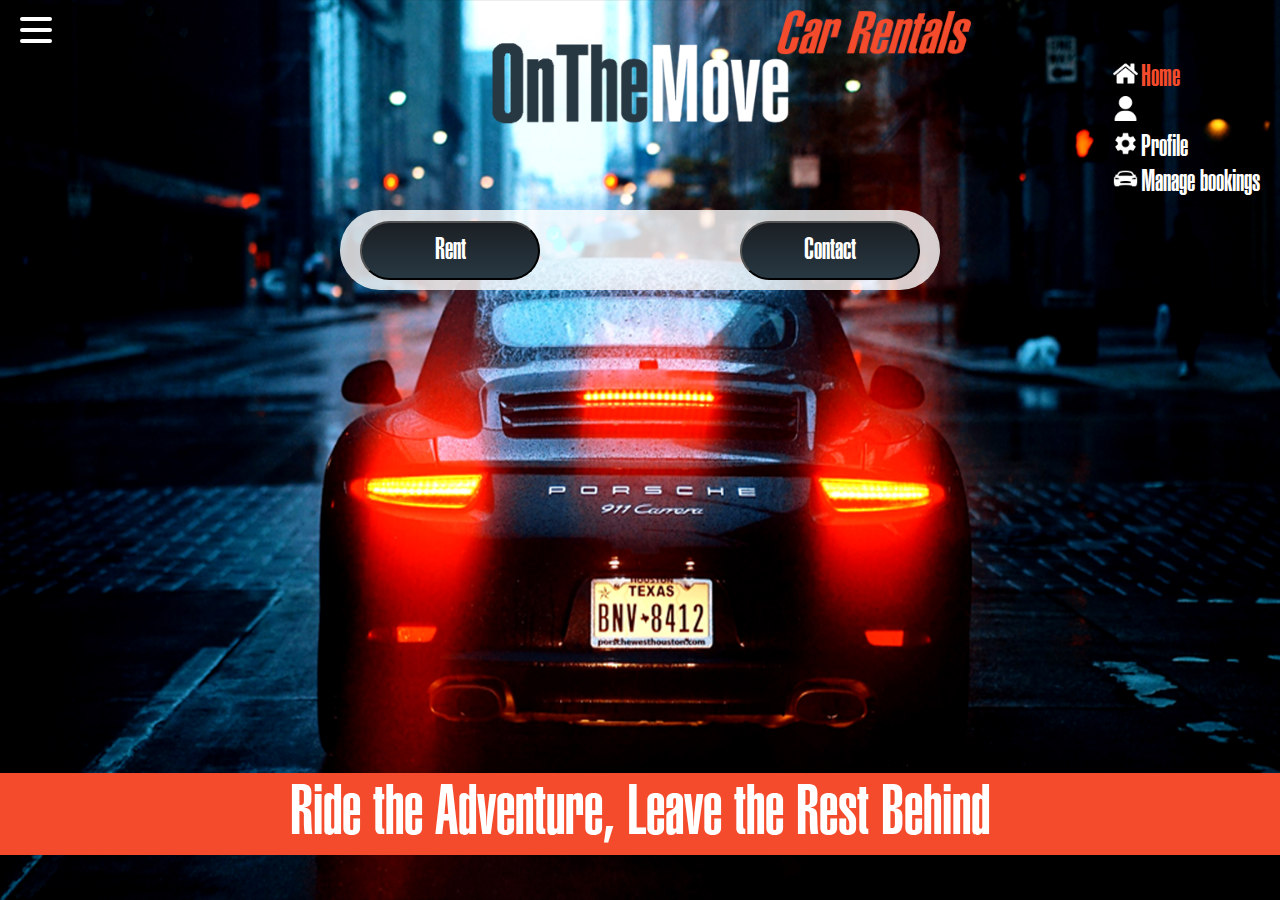
<file: frontend/index.html>
<!DOCTYPE html>
<html lang="en">
<head>
    <meta charset="UTF-8">
    <meta name="viewport" content="width=device-width, initial-scale=1.0">
    <link rel="icon" href="img/favicon.ico" type="image/x-icon">
    <link href="css/style.css" type="text/css" rel="stylesheet">
    <link href="css/nav.css" type="text/css" rel="stylesheet">
    <link href="css/index.css" type="text/css" rel="stylesheet">
    <script defer src="./js/logout.js"></script>
    <title>OnTheMove Car Rentals</title>
</head>
<body>

    <nav>
        <div class="navbar">
        <div class="container nav-container">
            <input class="checkbox" type="checkbox" name="" id="" />
            <div class="hamburger-lines">
                <span class="line line1"></span>
                <span class="line line2"></span>
                <span class="line line3"></span>
            </div>  
            <div class="logo">
            </div>
            <div class="menu-items">
                <li><a class="currentNav" href="index.html">Home</a></li>
                <li><a href="rent.html">Rent</a></li>
                <li><a href="manageBookings.html">Manage bookings</a></li>
                <li><a href="contact.html">Contact</a></li>
            </div>
        </div>
        </div>
    </nav>

    <div id="LoMa">
        <ul>
            <li>
                <img class="LoMa-icon" src="img/home.png" alt=""> <a class="current" class="home-links" href="index.html">Home</a>
            </li>
            <li>
                <img class="LoMa-icon" src="img/user.png" alt=""> <a class="home-links" href="login.html"></a>
            </li>
            <li id="profileSettings">
                <img class="LoMa-icon" src="img/account-settings.png" alt=""> <a class="home-links" href="profile.html">Profile</a>
            </li>
            <li id="manageBookings">
                <img class="LoMa-icon" src="img/car.png" alt=""> <a class="home-links" href="manageBookings.html">Manage bookings</a>
            </li>
        </ul>
    </div>

    <div id="twonavbar-box">
        <div id="twonavbar">
            <a href="rent.html"><button class="twonavbar-btn">Rent</button></a>
            <a href="contact.html"><button class="twonavbar-btn">Contact</button></a>
        </div>
    </div>

    <div id="slogendiv">
        <p id="slogen">Ride the Adventure, Leave the Rest Behind</p>
    </div>
</body>
</html>
</file>
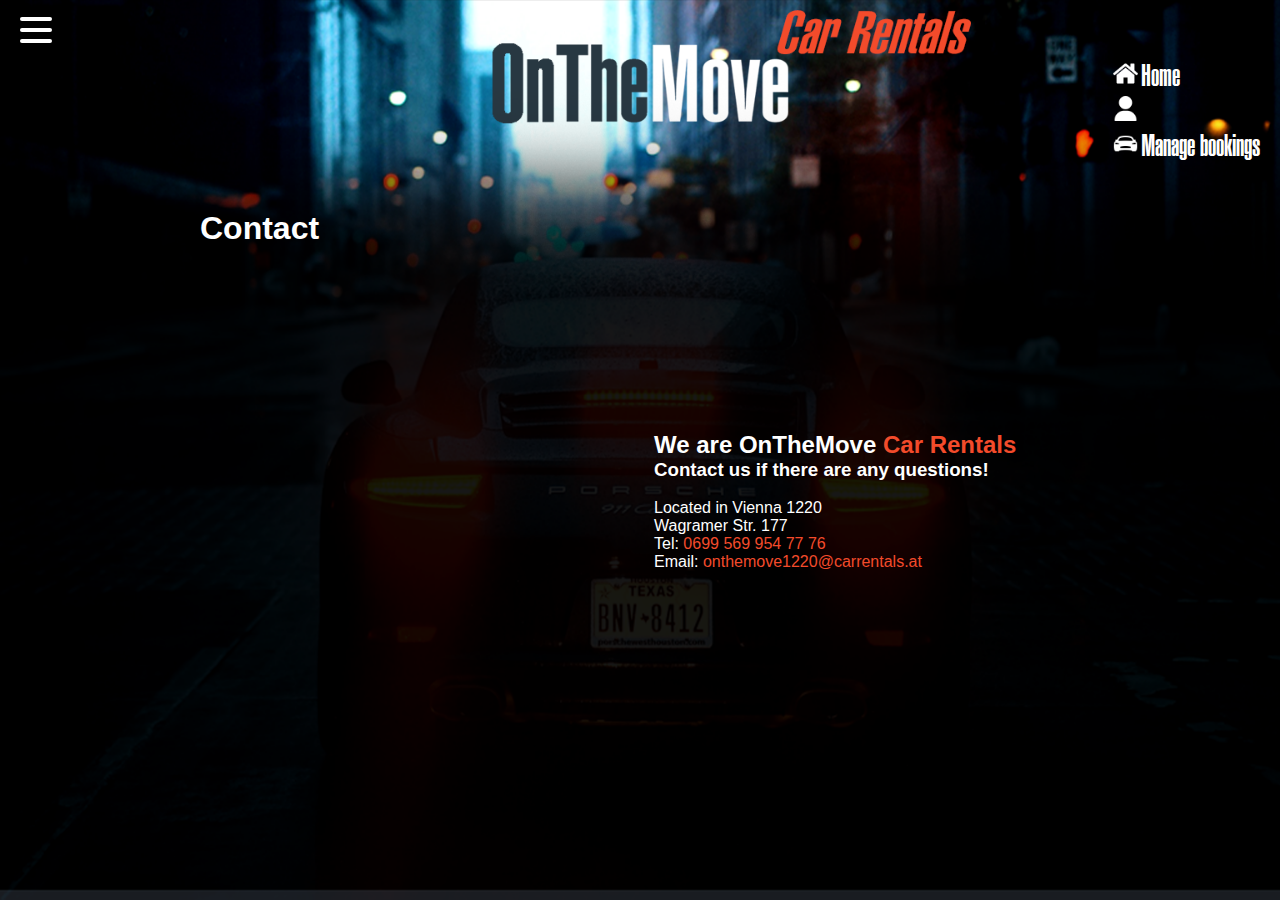
<file: frontend/contact.html>
<!DOCTYPE html>
<html lang="en">
<head>
    <meta charset="UTF-8">
    <meta name="viewport" content="width=device-width, initial-scale=1.0">
    <link rel="icon" href="img/favicon.ico" type="image/x-icon">
    <link href="css/style.css" type="text/css" rel="stylesheet">
    <link href="css/nav.css" type="text/css" rel="stylesheet">
    <link href="css/contact.css" type="text/css" rel="stylesheet">
    <script defer src="./js/logout.js"></script>
    <title>OnTheMove Car Rentals</title>
</head>
<body>
    <nav>
        <div class="navbar">
        <div class="container nav-container">
            <input class="checkbox" type="checkbox" name="" id="" />
            <div class="hamburger-lines">
                <span class="line line1"></span>
                <span class="line line2"></span>
                <span class="line line3"></span>
            </div>
            <div class="logo">
            </div>
            <div class="menu-items">
                <li><a class="currentNav" href="index.html">Home</a></li>
                <li><a href="rent.html">Rent</a></li>
                <li><a href="showstations.html">Show stations</a></li>
                <li><a href="manageBookings.html">Manage bookings</a></li>
                <li><a href="contact.html">Contact</a></li>
            </div>
        </div>
        </div>
    </nav>

    <div id="LoMa">
        <ul>
            <li>
                <img class="LoMa-icon" src="img/home.png" alt=""> <a class="home-links" href="index.html">Home</a>
            </li>
            <li>
                <img class="LoMa-icon" src="img/user.png" alt=""> <a class="home-links" href="login.html"></a>
            </li>
            <li id="profileSettings" style="display: none;">
                <img class="LoMa-icon" src="img/account-settings.png" alt=""> <a class="home-links" href="profile.html">Profile</a>
            </li>
            <li id="manageBookings">
                <img class="LoMa-icon" src="img/car.png" alt=""> <a class="home-links" href="manageBookings.html">Manage bookings</a>
            </li>
        </ul>
    </div>

    <div id="stations">
        <h1>Contact</h1>
        <table>
            <tr>
                <td>
                    <iframe
                            width="400"
                            height="500"
                            style="border:0"
                            referrerpolicy="no-referrer-when-downgrade"
                            src="https://www.google.com/maps/embed/v1/place?key=AIzaSyCUTHUwk5g5BMY9-9yDROFM5if4rFAEpDQ&q=Sixt+car+hire,Vienna+Kagran"
                            allowfullscreen>
                    </iframe>
                </td>
                <td>
                    <div id="contact">
                        <h2><strong>We are OnTheMove <font color="#f34b2b">Car Rentals</font></strong></h2>
                        <h3>Contact us if there are any questions!</h3>
                        <br>
                        <p>Located in Vienna 1220<br>Wagramer Str. 177</p>
                        <p>Tel: <a href="tel:+436995699547776">0699 569 954 77 76</a></p>
                        <p>Email: <a href="mailto:onthemove1220@carrentals.at">onthemove1220@carrentals.at</a></p>
                    </div>
                </td>
            </tr>
        </table>
    </div>
</body>
</html>
</file>
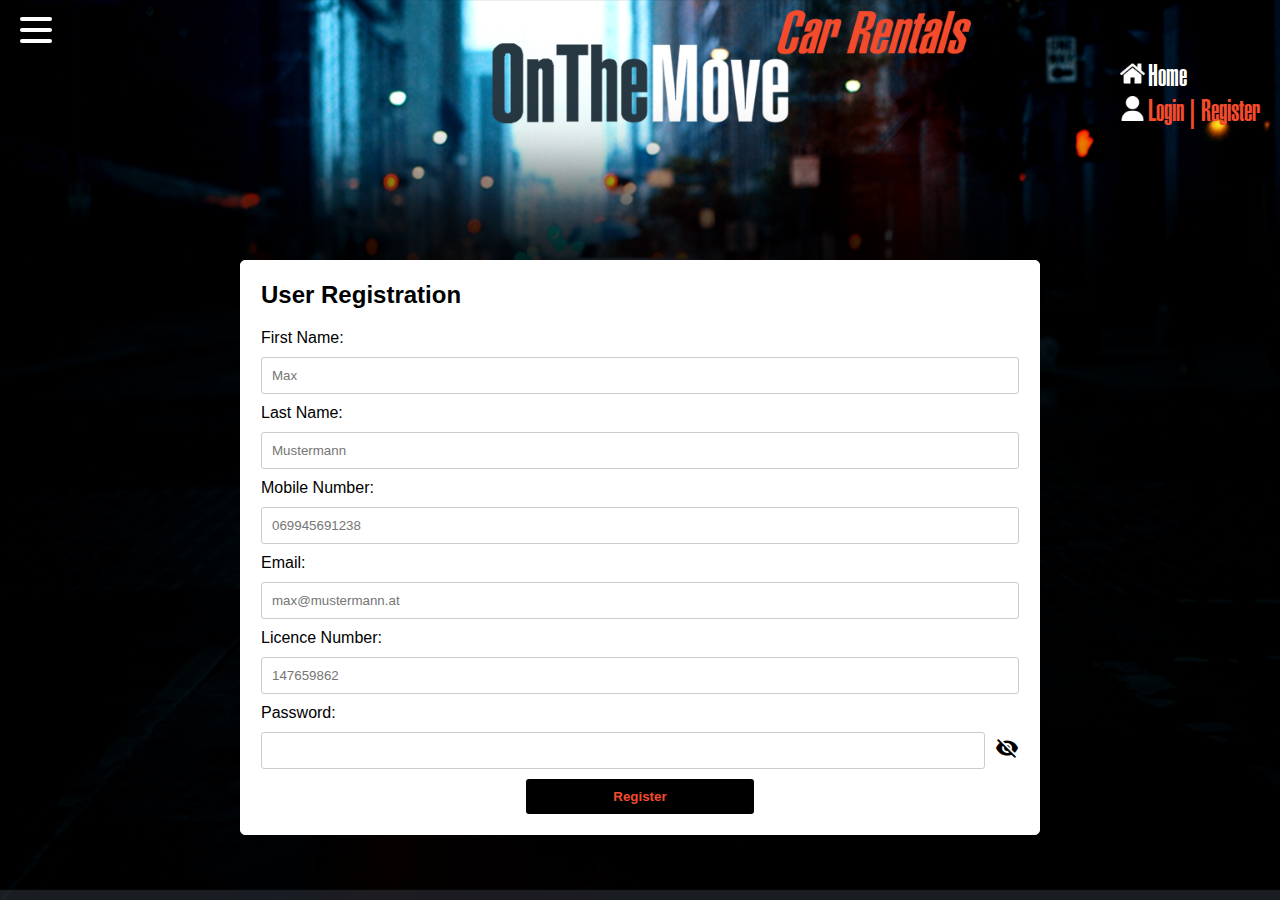
<file: frontend/registration.html>
<!DOCTYPE html>
<html lang="en">
<head>
    <meta charset="UTF-8">
    <meta name="viewport" content="width=device-width, initial-scale=1.0">
    <link rel="icon" href="img/favicon.ico" type="image/x-icon">
    <link href="css/style.css" type="text/css" rel="stylesheet">
    <link href="css/nav.css" type="text/css" rel="stylesheet">
    <link href="css/registration.css" type="text/css" rel="stylesheet">
    <link rel="stylesheet" href="https://fonts.googleapis.com/icon?family=Material+Icons">
    <script defer src="js/registration.js"></script>
    <title>OnTheMove Car Rentals</title>
</head>
<body>

<nav>
    <div class="navbar">
        <div class="container nav-container">
            <input class="checkbox" type="checkbox" name="" id="" />
            <div class="hamburger-lines">
                <span class="line line1"></span>
                <span class="line line2"></span>
                <span class="line line3"></span>
            </div>
            <div class="logo">
            </div>
            <div class="menu-items">
                <li><a href="index.html">Home</a></li>
                <li><a href="rent.html">Rent</a></li>
                <li><a href="manageBookings.html">Manage bookings</a></li>
                <li><a href="contact.html">Contact</a></li>
            </div>
        </div>
    </div>
</nav>

<div id="LoMa">
    <ul>
        <li>
            <img class="LoMa-icon" src="img/home.png" alt=""> <a class="home-links" href="index.html">Home</a>
        </li>
        <li>
            <img class="LoMa-icon" src="img/user.png" alt=""> <a class="current" class="home-links" href="login.html">Login | Register</a>
        </li>
        <li id="profileSettings" style="display: none;">
            <img class="LoMa-icon" src="img/account-settings.png" alt=""> <a class="home-links" href="profile.html">Profile</a>
        </li>
        <li id="manageBookings" style="display: none;">
            <img class="LoMa-icon" src="img/car.png" alt=""> <a class="home-links" href="manageBookings.html">Manage bookings</a>
        </li>
    </ul>
</div>


<form id="registrationForm">
    <h2>User Registration</h2>

    <label for="firstName">First Name:</label>
    <input type="text" id="firstName" name="firstName" placeholder="Max" required>

    <label for="lastName">Last Name:</label>
    <input type="text" id="lastName" name="lastName" placeholder="Mustermann" required>

    <label for="phoneNumber">Mobile Number:</label>
    <input type="tel" id="phoneNumber" name="phoneNumber" placeholder="069945691238" required pattern="[0-9]{1,15}" title="Digits only">

    <label for="email">Email:</label>
    <input type="email" id="email" name="email" placeholder="max@mustermann.at" required>

    <label for="licenceNumber">Licence Number:</label>
    <input type="text" id="licenceNumber" name="licenceNumber" placeholder="147659862" required pattern="\d{9}" title="9 Digits only">

    <label for="password">Password:</label>
    <div class="password-container">
        <input type="password" id="password" name="password" required>
        <button type="button" onclick="togglePasswordVisibility()" style="background: none; border: none; cursor: pointer;">
            <i id="eyeOpen" class="material-icons" aria-hidden="true" style="display:none;">visibility</i>
            <i id="eyeClosed" class="material-icons" aria-hidden="true">visibility_off</i>
        </button>
    </div>



    <div><input type="submit" value="Register"></div>

</form>


</body>
</html>
</file>
<file: frontend/css/style.css>
* {
    margin: 0;
    padding: 0;
}

body{
    background-image:url(../img/bgImage-logo-dark.png);
    background-color: black;
    background-size: cover;
    background-repeat: no-repeat;
    background-attachment: fixed;
    background-position: center top; 
    font-family: Helvetica, Arial, sans-serif;
    color: white;
    
}

/*Home Navbar Rent & Show stations*/

#twonavbar{
    background-color: rgb(255, 255, 255, 0.8);
    margin: auto;
    margin-top: 150px;
    width: 600px;
    min-height: 80px;
    border-radius: 40px;
    display: flex;
    justify-content: space-between;
    padding: 0 20px;
    align-items: center;
}

.twonavbar-btn {
    width: 180px;
    background: #1b1f24;
    background-image: -webkit-linear-gradient(top, #1b1f24, #283842);
    background-image: -moz-linear-gradient(top, #1b1f24, #283842);
    background-image: -ms-linear-gradient(top, #1b1f24, #283842);
    background-image: -o-linear-gradient(top, #1b1f24, #283842);
    background-image: linear-gradient(to bottom, #1b1f24, #283842);
    -webkit-border-radius: 60;
    -moz-border-radius: 60;
    border-radius: 60px;
    font-family: Helvetica-UC;
    color: #ffffff;
    font-size: 30px;
    padding: 10px 20px 10px 20px;
    text-decoration: none;
}

.twonavbar-btn:hover {
    cursor: pointer;
    background: #283842;
    background-image: -webkit-linear-gradient(top, #283842, #1b1f24);
    background-image: -moz-linear-gradient(top, #283842, #1b1f24);
    background-image: -ms-linear-gradient(top, #283842, #1b1f24);
    background-image: -o-linear-gradient(top, #283842, #1b1f24);
    background-image: linear-gradient(to bottom, #283842, #1b1f24);
    text-decoration: none;
}

  /*Home Links top right corner Login|Register & Manage bookings*/

  #LoMa{
    float: right;
    font-family: Helvetica-UC;
  }

  #LoMa ul{
    list-style-type: none;
  }

  .home-links, .home-links:visited {
    text-decoration: none;
    color: white;
    font-size: 30px;
    padding-right: 20px;
  }

  .home-links:hover{
    color: #f34b2b;
  }

  .LoMa-icon{
    width: 25px;
    filter: invert(100%);

  }

  .current{
    text-decoration: none;
    color: white;
    font-size: 30px;
    padding-right: 20px;
    color: #f34b2b;
  }
</file>
<file: frontend/css/nav.css>
@import url("https://fonts.googleapis.com/css2?family=Poppins:ital,wght@0,100;0,200;0,300;0,400;0,500;0,600;0,700;0,800;0,900;1,100;1,200;1,300;1,400;1,500;1,600;1,700;1,800;1,900&display=swap");

@font-face {
    font-family: Helvetica-UC;
    src: url(../fonts/HelveticaUltraCompressed.otf);
}

* {
    margin: 0;
    padding: 0;
    box-sizing: border-box;
  }

  .container {
    max-width: 1050px;
    width: 70%;
    padding-left: 20px;
  }

  .navbar {
    width: 50%;
  }

  .nav-container {
    display: flex;
    justify-content: space-between;
    align-items: center;
    height: 62px;
  }

  .navbar .menu-items {
    display: flex;
  }

  .navbar .nav-container li {
    list-style: none;
  }

  .navbar .nav-container a {
    font-family: Helvetica-UC;
    text-decoration: none;
    color: #ffffff;
    font-weight: 500;
    font-size: 50px;
    padding: 0.7rem;
  }

  .navbar .nav-container a:hover{
    font-family: Helvetica-UC;
    font-weight: bolder;
    color: #f34b2b; 
}

.nav-container {
    display: block;
    position: relative;
    height: 60px;
    z-index: 5;
  }

  .nav-container .checkbox {
    position: absolute;
    display: block;
    height: 32px;
    width: 32px;
    top: 20px;
    left: 20px;
    z-index: 5;
    opacity: 0;
    cursor: pointer;
  }

  .nav-container .hamburger-lines {
    display: block;
    height: 26px;
    width: 32px;
    position: absolute;
    top: 17px;
    left: 20px;
    z-index: 2;
    display: flex;
    flex-direction: column;
    justify-content: space-between;
  }

  .nav-container .hamburger-lines .line {
    display: block;
    height: 4px;
    width: 100%;
    border-radius: 10px;
    background: #ffffff;
  }
  
  .nav-container .hamburger-lines .line1 {
    transform-origin: 0% 0%;
    transition: transform 0.4s ease-in-out;
  }
  
  .nav-container .hamburger-lines .line2 {
    transition: transform 0.2s ease-in-out;
  }
  
  .nav-container .hamburger-lines .line3 {
    transform-origin: 0% 100%;
    transition: transform 0.4s ease-in-out;
  }

  .navbar .menu-items {
    padding-top: 100px;
    background-color: #1b1f24e6;
    height: 100vh;
    width: 50%;
    transform: translate(-150%);
    display: flex;
    flex-direction: column;
    margin-left: -20px;
    transition: transform 0.5s ease-in-out;
    text-align: left;
  }

  .navbar .menu-items li {
    margin-bottom: 1.2rem;
    font-size: 1.5rem;
    font-weight: 500;
  }

  .logo {
    position: absolute;
    top: 5px;
    right: 15px;
    font-size: 1.2rem;
    color: #0e2431;
  }

  .nav-container input[type="checkbox"]:checked ~ .menu-items {
    transform: translateX(0);
  }
  
  .nav-container input[type="checkbox"]:checked ~ .hamburger-lines .line1 {
    transform: rotate(45deg);
  }
  
  .nav-container input[type="checkbox"]:checked ~ .hamburger-lines .line2 {
    transform: scaleY(0);
  }
  
  .nav-container input[type="checkbox"]:checked ~ .hamburger-lines .line3 {
    transform: rotate(-45deg);
  }
  
  .nav-container input[type="checkbox"]:checked ~ .logo{
    display: none;
  }
</file>
<file: frontend/css/index.css>
@font-face {
    font-family: Helvetica-UC;
    src: url(../fonts/HelveticaUltraCompressed.otf) format('opentype');
}

body{
    position: relative;
    height: 95vh;
    overflow: hidden;
    font-family: Helvetica-UC;
}

body{
    background-image:url(../img/bgImage-logo.png);
    background-color: black;
    background-size: cover;
    background-repeat: no-repeat;
    background-attachment: fixed;
    background-position: center top;
    
}

#slogendiv{
    width: 100%;
    background-color: #f34b2b;
    position: absolute;
    bottom: 0;
    z-index: auto;
}

#slogen{
    font-size: 70px;
    text-align: center;
    color: white;
}
</file>
<file: frontend/css/contact.css>
#stations{
    padding-top: 150px;
    padding-left: 200px;
    padding-right: 200px;
    color: #ffffff;
}

#contact{
    margin-left: 50px;
}

#contact h1{
    margin-bottom: 50px;
    color: rgb(0, 0, 0);
}

#contact a{
    color: #f34b2b;
    text-decoration: none;
}

#contact a:hover{
    color: #f0a191;
    text-decoration: none;

}

iframe{
    padding-top: 30px;
}
</file>
<file: frontend/css/registration.css>
body {
    font-family: Arial, sans-serif;
    color: black;
}
form {
    max-width: 800px;
    min-height: fit-content;
    margin: auto;
    margin-top: 200px;
    padding: 20px;
    border: 1px solid #ffffff;
    border-radius: 5px;
    background-color: #ffffff;
}
input[type="text"], input[type="email"], input[type="tel"], input[type="password"] {
    width: 100%;
    padding: 10px;
    margin: 10px 0;
    border: 1px solid #ccc;
    border-radius: 3px;
    box-sizing: border-box;
}

#eyeOpen{
    margin-left: 10px;
}

input[type="submit"] {
    width: 30%;
    padding: 10px;
    margin-top: 10px;
    margin-bottom: 20px;
    background-color: black;
    color: #f34b2b;
    border: none;
    border-radius: 3px;
    cursor: pointer;
    margin: 0 auto;
    display: block;
    font-weight: bold;
}

input[type="submit"]:hover {
    background-color: #f34b2b;
    color: black;
    font-weight: bold;

}
h2{
    margin-bottom: 20px;
}

.link{
    display: block;
    text-align: center;
    color: white;
}
.link:hover{
    color: #f34b2b;
}

.password-container {
    display: flex;
    align-items: center;
}

input[type="password"] {
    margin-right: 10px;
    flex-grow: 1;
}

button {
    background: none;
    border: none;
    cursor: pointer;
    font-size: 24px; /* Stellen Sie die Größe entsprechend ein */
}

button:focus {
    outline: none;
}
</file>
